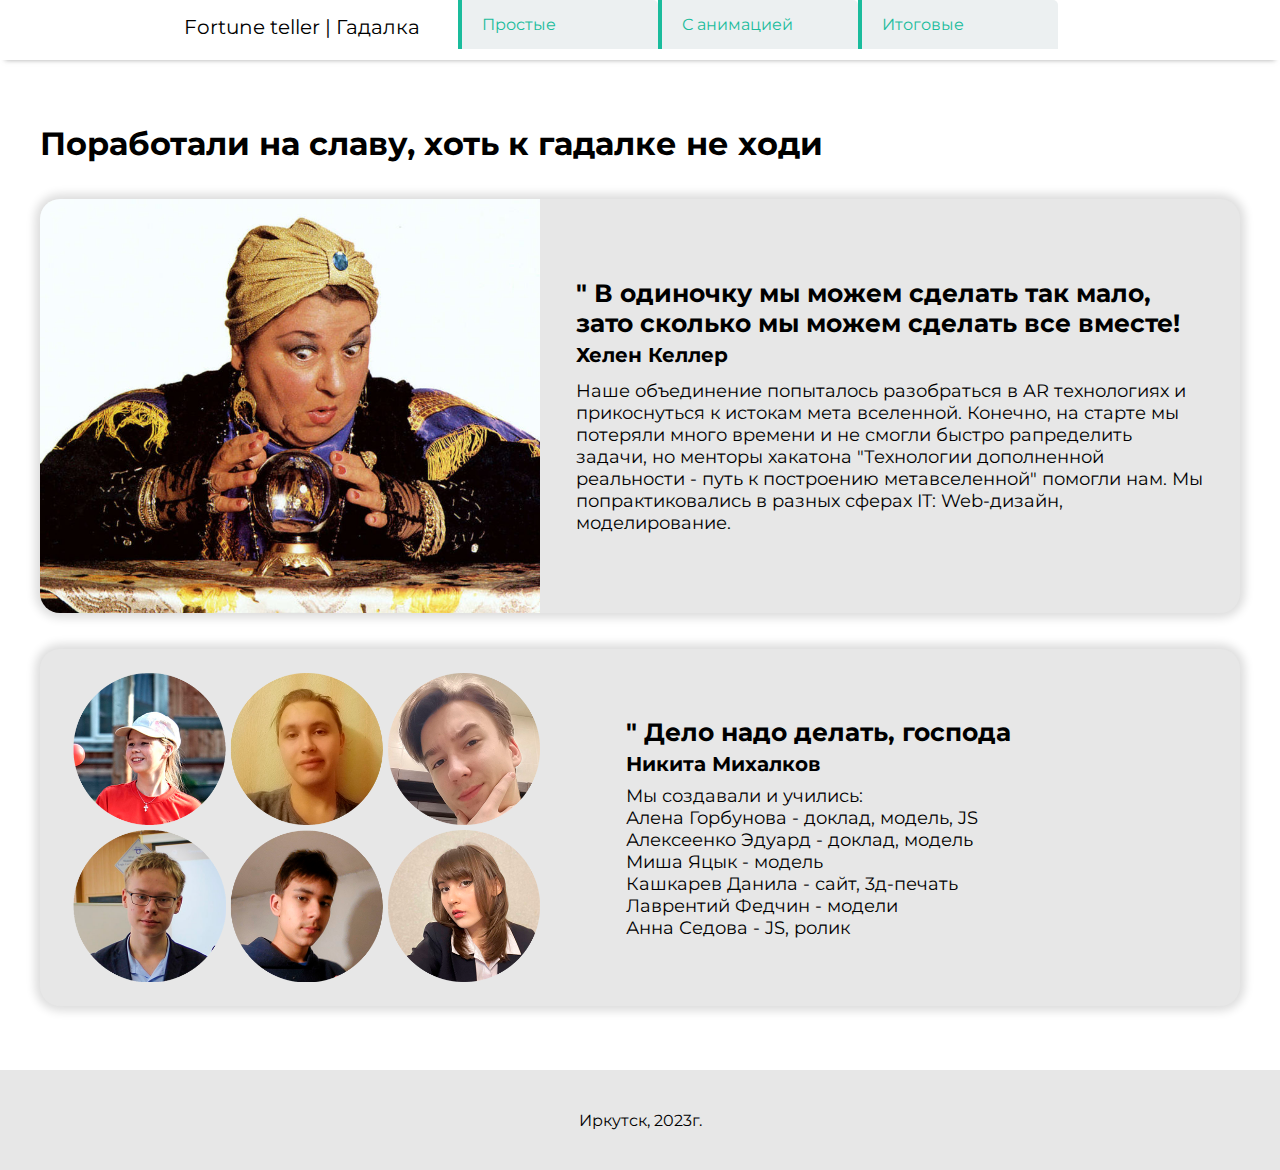
<file: index.html>
<!DOCTYPE html>
<html lang="ru">
<head>
    <meta charset="UTF-8">
    <meta http-equiv="X-UA-Compatible" content="IE=edge">
    <meta name="viewport" content="width=device-width, initial-scale=1.0">
    <link href="style.css" rel="stylesheet" type="text/css">
    <link rel="preconnect" href="https://fonts.googleapis.com">
    <link rel="preconnect" href="https://fonts.gstatic.com" crossorigin>
    <link href="https://fonts.googleapis.com/css2?family=Montserrat:ital,wght@0,500;0,700;1,800&display=swap" rel="stylesheet">
    <title>Гадалка</title>
</head>

<body>
    <header>
        <a href="/index.html" id = "main-label">Fortune teller | Гадалка</a>
        <a id="a" href="/index.html">Главная </a>
        <a id="b" href="/page1.html"> Простые </a>
        <a id="c" href="/page2.html"> С анимацией </a>
        <a id="d"href="/page3.html"> Итоговые </a>
        <dropdown>
          <input id="toggle2" type="checkbox">
          <label for="toggle2" class="animate">Простые<i class="fa fa-list float-right"></i></label>
          <ul class="animate">
            <li class="animate"><a href="/page1.html#1">Задание 1</a><i class="fa fa-code float-right"></i></li>
            <li class="animate"><a href="/page1.html#2">Задание 2</a><i class="fa fa-arrows-alt float-right"></i></li>
            <li class="animate"><a href="/page1.html#3">Задание 3</a><i class="fa fa-cog float-right"></i></li>
            <li class="animate"><a href="/page1.html#4">Задание 4</a><i class="fa fa-cog float-right"></i></li>
            <li class="animate"><a href="/page1.html#5">Задание 5</a><i class="fa fa-cog float-right"></i></li>
            <li class="animate"><a href="/page1.html#6">Задание 6</a><i class="fa fa-cog float-right"></i></li>
            <li class="animate"><a href="/page1.html#7">Задание 9</a><i class="fa fa-cog float-right"></i></li>
            <li class="animate"><a href="/page1.html#8">Задание 12</a><i class="fa fa-cog float-right"></i></li>
          </ul>
        </dropdown>
        <dropdown>
           <input id="toggle3" type="checkbox">
           <label for="toggle3" class="animate">С анимацией<i class="fa fa-list float-right"></i></label>
           <ul class="animate">
             <li class="animate"><a href="/page2.html#9">Задание 7</a><i class="fa fa-code float-right"></i></li>
             <li class="animate"><a href="/page2.html#10">Задание 8</a><i class="fa fa-arrows-alt float-right"></i></li>
             <li class="animate"><a href="/page2.html#11">Задание 10</a><i class="fa fa-cog float-right"></i></li>
             <li class="animate"><a href="/page2.html#12">Задание 14</a><i class="fa fa-cog float-right"></i></li>
             <li class="animate"><a href="/page2.html#13">Задание 15</a><i class="fa fa-cog float-right"></i></li>
             <li class="animate"><a href="/page2.html#14">Задание 16</a><i class="fa fa-cog float-right"></i></li>
           </ul>
         </dropdown>
         <dropdown>
           <input id="toggle4" type="checkbox">
           <label for="toggle4" class="animate">Итоговые<i class="fa fa-list float-right"></i></label>
           <ul class="animate">
             <li class="animate"><a href="/page3.html#15">Задание 17</a><i class="fa fa-code float-right"></i></li>
             <li class="animate"><a href="/page3.html#16">Задание 18</a><i class="fa fa-arrows-alt float-right"></i></li>
             <li class="animate"><a href="/page3.html#17">Задание 19</a><i class="fa fa-cog float-right"></i></li>
             <li class="animate"><a href="/page3.html#18">Задание 20</a><i class="fa fa-cog float-right"></i></li>
             <li class="animate"><a href="/page3.html#19">Задание 21</a><i class="fa fa-cog float-right"></i></li>
           </ul>
         </dropdown>
         
         </div>
    </header>
    <main>
      <div id = "content">
         <h1>Поработали на славу, хоть к гадалке не ходи</h1>
         <div id= "home-info-card">
            <img src="gadal.jpg">
            <div>
               <b>" В одиночку мы можем сделать так мало, зато сколько мы можем сделать все вместе! <br> <span style=" font-size :20px;">Хелен Келлер</span></b>
               <p>
                  Наше объединение попыталось разобраться в AR технологиях и прикоснуться к истокам мета вселенной.
                  Конечно, на старте мы потеряли много времени и не смогли быстро рапределить задачи, но менторы хакатона "Технологии дополненной реальности - путь к построению метавселенной" помогли нам.
                  Мы попрактиковались в разных сферах IT: Web-дизайн, моделирование.   
               </p>
            </div>
         </div>
         <div id= "home-info-card">
          <img style="width: 550px; margin:2% 0 2% 0;" src="we.png">
          <div>
             <b>" Дело надо делать, господа<br> <span style=" font-size :20px;">Никита Михалков</span></b>
             <p>
              Мы создавали и учились:<br>
                
                Алена Горбунова - доклад, модель, JS <br>
                Алексеенко Эдуард - доклад, модель <br>
                Миша Яцык - модель <br>
                Кашкарев Данила - сайт, 3д-печать <br>
                Лаврентий Федчин - модели <br>
                Анна Седова - JS, ролик <br>
                
                
                

             </p>
          </div>
       </div>
      </div>
      
        
        
    </main>
    </body>
    
    <footer>
      Иркутск, 2023г. 
    </footer>



</body>

</html>
</file>
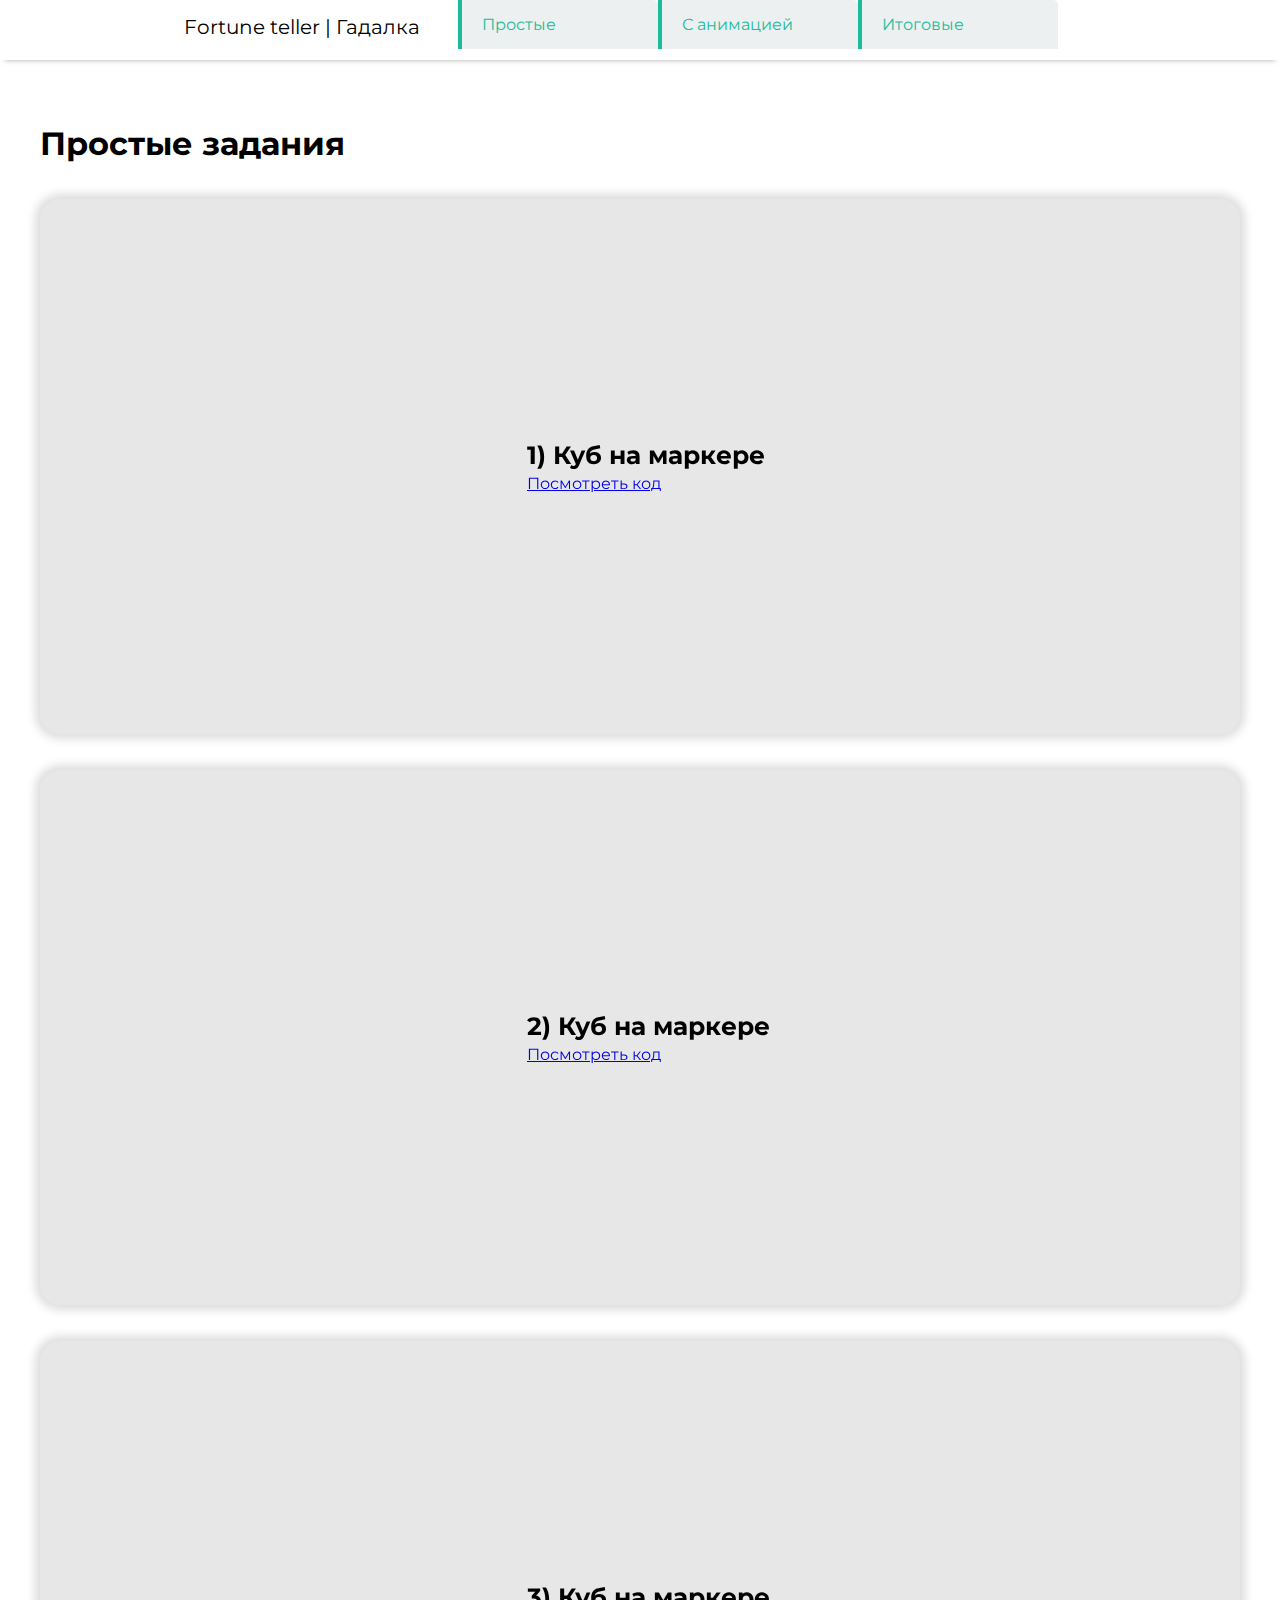
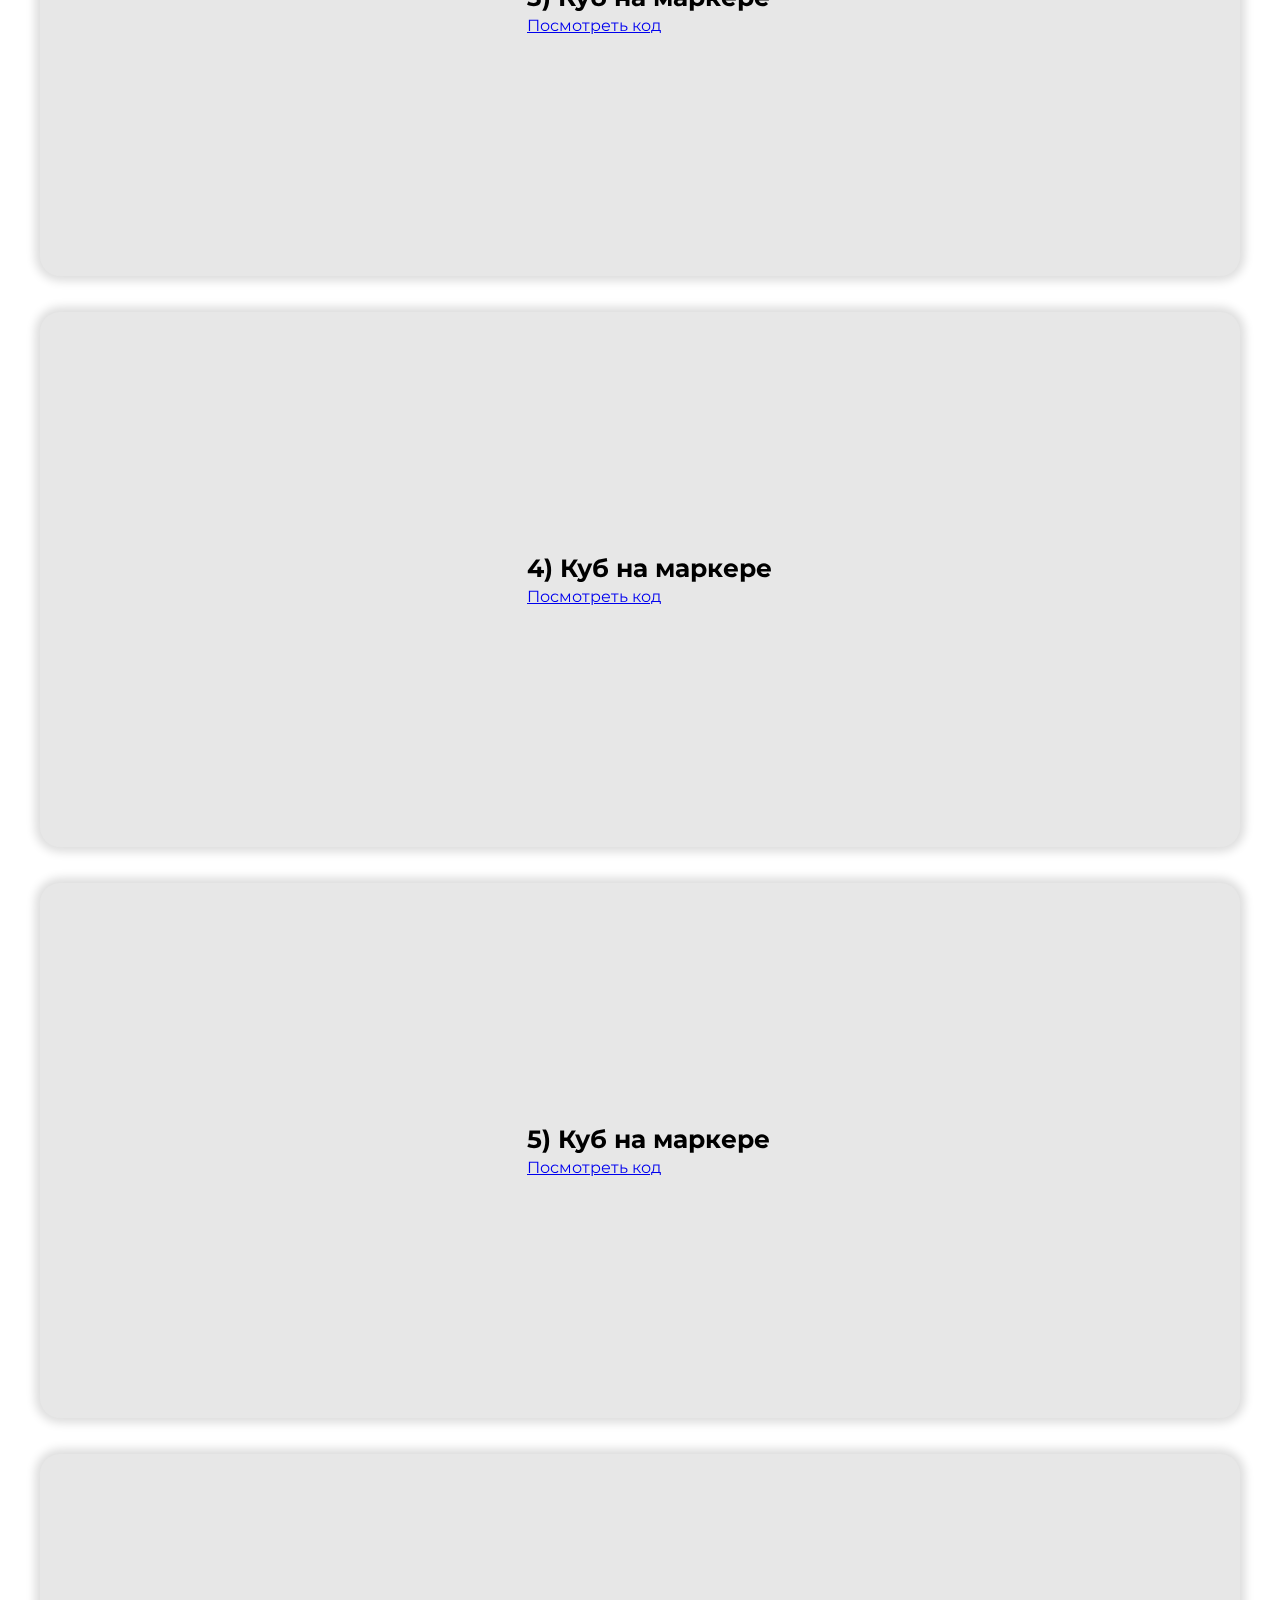
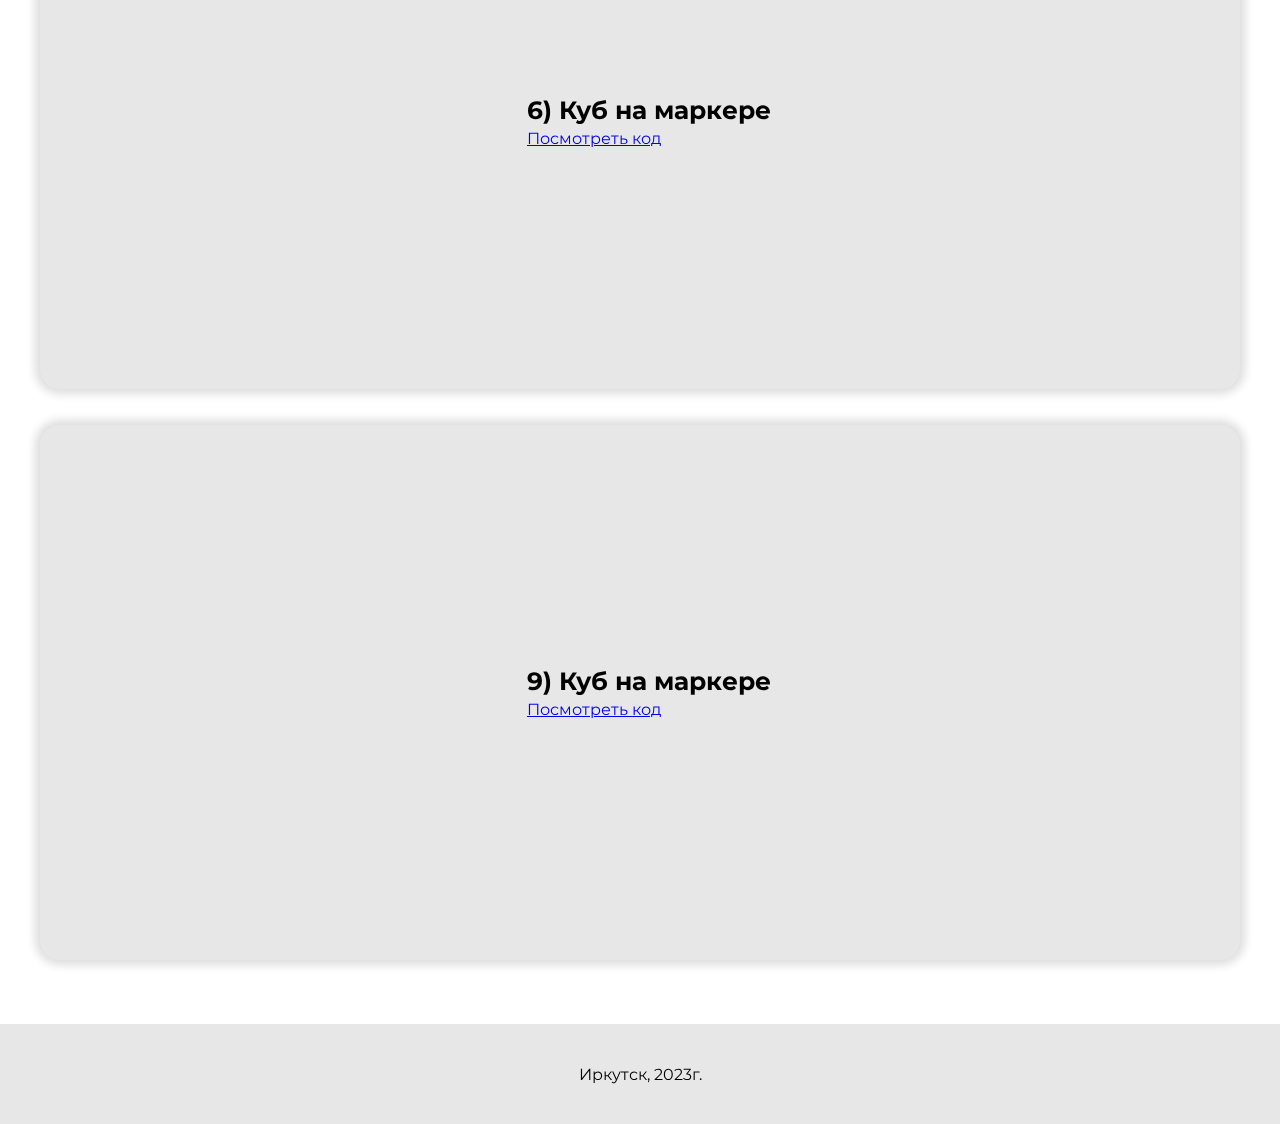
<file: page1.html>
<!DOCTYPE html>
<html lang="ru">
<head>
    <meta charset="UTF-8">
    <meta http-equiv="X-UA-Compatible" content="IE=edge">
    <meta name="viewport" content="width=device-width, initial-scale=1.0">
    <link href="/style.css" rel="stylesheet" type="text/css">
    <link rel="preconnect" href="https://fonts.googleapis.com">
    <link rel="preconnect" href="https://fonts.gstatic.com" crossorigin>
    <link href="https://fonts.googleapis.com/css2?family=Montserrat:ital,wght@0,500;0,700;1,800&display=swap" rel="stylesheet">
    <title>Гадалка</title>
</head>

<body>
    <header>
        <a href="/index.html" id = "main-label">Fortune teller | Гадалка</a>
         
        <a id="a" href="/index.html">Главная </a>
        <a id="b" href="/page1.html"> Простые </a>
        <a id="c" href="/page2.html"> С анимацией </a>
        <a id="d"href="/page3.html"> Итоговые </a>
         <dropdown>
           <input id="toggle2" type="checkbox">
           <label for="toggle2" class="animate">Простые<i class="fa fa-list float-right"></i></label>
           <ul class="animate">
             <li class="animate"><a href="/page1.html#1">Задание 1</a><i class="fa fa-code float-right"></i></li>
             <li class="animate"><a href="/page1.html#2">Задание 2</a><i class="fa fa-arrows-alt float-right"></i></li>
             <li class="animate"><a href="/page1.html#3">Задание 3</a><i class="fa fa-cog float-right"></i></li>
             <li class="animate"><a href="/page1.html#4">Задание 4</a><i class="fa fa-cog float-right"></i></li>
             <li class="animate"><a href="/page1.html#5">Задание 5</a><i class="fa fa-cog float-right"></i></li>
             <li class="animate"><a href="/page1.html#6">Задание 6</a><i class="fa fa-cog float-right"></i></li>
             <li class="animate"><a href="/page1.html#7">Задание 9</a><i class="fa fa-cog float-right"></i></li>
             <li class="animate"><a href="/page1.html#8">Задание 12</a><i class="fa fa-cog float-right"></i></li>
           </ul>
         </dropdown>
         <dropdown>
            <input id="toggle3" type="checkbox">
            <label for="toggle3" class="animate">С анимацией<i class="fa fa-list float-right"></i></label>
            <ul class="animate">
              <li class="animate"><a href="/page2.html#9">Задание 7</a><i class="fa fa-code float-right"></i></li>
              <li class="animate"><a href="/page2.html#10">Задание 8</a><i class="fa fa-arrows-alt float-right"></i></li>
              <li class="animate"><a href="/page2.html#11">Задание 10</a><i class="fa fa-cog float-right"></i></li>
              <li class="animate"><a href="/page2.html#12">Задание 14</a><i class="fa fa-cog float-right"></i></li>
              <li class="animate"><a href="/page2.html#13">Задание 15</a><i class="fa fa-cog float-right"></i></li>
              <li class="animate"><a href="/page2.html#14">Задание 16</a><i class="fa fa-cog float-right"></i></li>
            </ul>
          </dropdown>
          <dropdown>
            <input id="toggle4" type="checkbox">
            <label for="toggle4" class="animate">Итоговые<i class="fa fa-list float-right"></i></label>
            <ul class="animate">
              <li class="animate"><a href="/page3.html#15">Задание 17</a><i class="fa fa-code float-right"></i></li>
              <li class="animate"><a href="/page3.html#16">Задание 18</a><i class="fa fa-arrows-alt float-right"></i></li>
              <li class="animate"><a href="/page3.html#17">Задание 19</a><i class="fa fa-cog float-right"></i></li>
              <li class="animate"><a href="/page3.html#18">Задание 20</a><i class="fa fa-cog float-right"></i></li>
              <li class="animate"><a href="/page3.html#19">Задание 21</a><i class="fa fa-cog float-right"></i></li>
            </ul>
          </dropdown>
         
         </div>
    </header>
    <main>
      <div id = "content">
         <h1>Простые задания</h1>
         <div id= "home-info-card">

            <iframe width="451" height="535" src="https://www.youtube.com/embed/rTxRuwU9g-o" style="border-radius:20px 0 0 20px;"title="Задание 1" frameborder="0" mute="1"  allow="accelerometer; autoplay; clipboard-write; encrypted-media; gyroscope; picture-in-picture; web-share" allowfullscreen></iframe>
            <div>
               <b id="1">1) Куб на маркере</b>
               <p>
                    
               </p>
               <a href="https://github.com/sedovuuv/AR/blob/master/1.html">Посмотреть код</a>
            </div>
         </div>
         <div id= "home-info-card">

            <iframe width="451" height="535" src="https://www.youtube.com/embed/zk4GpSO0h5c" style="border-radius:20px 0 0 20px;"title="Задание 1" frameborder="0" mute="1"  allow="accelerometer; autoplay; clipboard-write; encrypted-media; gyroscope; picture-in-picture; web-share" allowfullscreen></iframe>
            <div>
               <b id="2">2) Куб на маркере</b>
               <p>
                    
               </p>
               <a href="https://github.com/sedovuuv/AR/blob/master/2.html">Посмотреть код</a>
            </div>
         </div>
         <div id= "home-info-card">

            <iframe width="451" height="535" src="https://www.youtube.com/embed/y1Fp65uN5no" style="border-radius:20px 0 0 20px;"title="Задание 1" frameborder="0" mute="1"  allow="accelerometer; autoplay; clipboard-write; encrypted-media; gyroscope; picture-in-picture; web-share" allowfullscreen></iframe>
            <div>
               <b id="3">3) Куб на маркере</b>
               <p>
                    
               </p>
               <a href="https://github.com/sedovuuv/AR/blob/master/3.html">Посмотреть код</a>
            </div>
         </div>
         <div id= "home-info-card">

            <iframe width="451" height="535" src="https://www.youtube.com/embed/MeHSvBYHpIc" style="border-radius:20px 0 0 20px;"title="Задание 1" frameborder="0" mute="1"  allow="accelerometer; autoplay; clipboard-write; encrypted-media; gyroscope; picture-in-picture; web-share" allowfullscreen></iframe>
            <div>
               <b id="4">4) Куб на маркере</b>
               <p>
                    
               </p>
               <a href="https://github.com/sedovuuv/AR/blob/master/4.html">Посмотреть код</a>
            </div>
         </div>
         <div id= "home-info-card">

            <iframe width="451" height="535" src="https://www.youtube.com/embed/WPSinByr_-0" style="border-radius:20px 0 0 20px;"title="Задание 1" frameborder="0" mute="1"  allow="accelerometer; autoplay; clipboard-write; encrypted-media; gyroscope; picture-in-picture; web-share" allowfullscreen></iframe>
            <div>
               <b id="5">5) Куб на маркере</b>
               <p>
                    
               </p>
               <a href="https://github.com/sedovuuv/AR/blob/master/5.html">Посмотреть код</a>
            </div>
         </div>
         <div id= "home-info-card">

            <iframe width="451" height="535" src="https://www.youtube.com/embed/tMXTCti0z30" style="border-radius:20px 0 0 20px;"title="Задание 1" frameborder="0" mute="1"  allow="accelerometer; autoplay; clipboard-write; encrypted-media; gyroscope; picture-in-picture; web-share" allowfullscreen></iframe>
            <div>
               <b id="6">6) Куб на маркере</b>
               <p>
                    
               </p>
               <a href="https://github.com/sedovuuv/AR/blob/master/6.html">Посмотреть код</a>
            </div>
         </div>
         <div id= "home-info-card">

            <iframe width="451" height="535" src="https://www.youtube.com/embed/dU0I-npLpOU" style="border-radius:20px 0 0 20px;"title="Задание 1" frameborder="0" mute="1"  allow="accelerometer; autoplay; clipboard-write; encrypted-media; gyroscope; picture-in-picture; web-share" allowfullscreen></iframe>
            <div>
               <b id="7">9) Куб на маркере</b>
               <p>
                    
               </p>
               <a href="https://github.com/sedovuuv/AR/blob/master/9.html">Посмотреть код</a>
            </div>
         </div>
         
         
         
      </div>
      
        
        
    </main>
    </body>
    
    <footer>
      Иркутск, 2023г. 
    </footer>



</body>

</html>
</file>
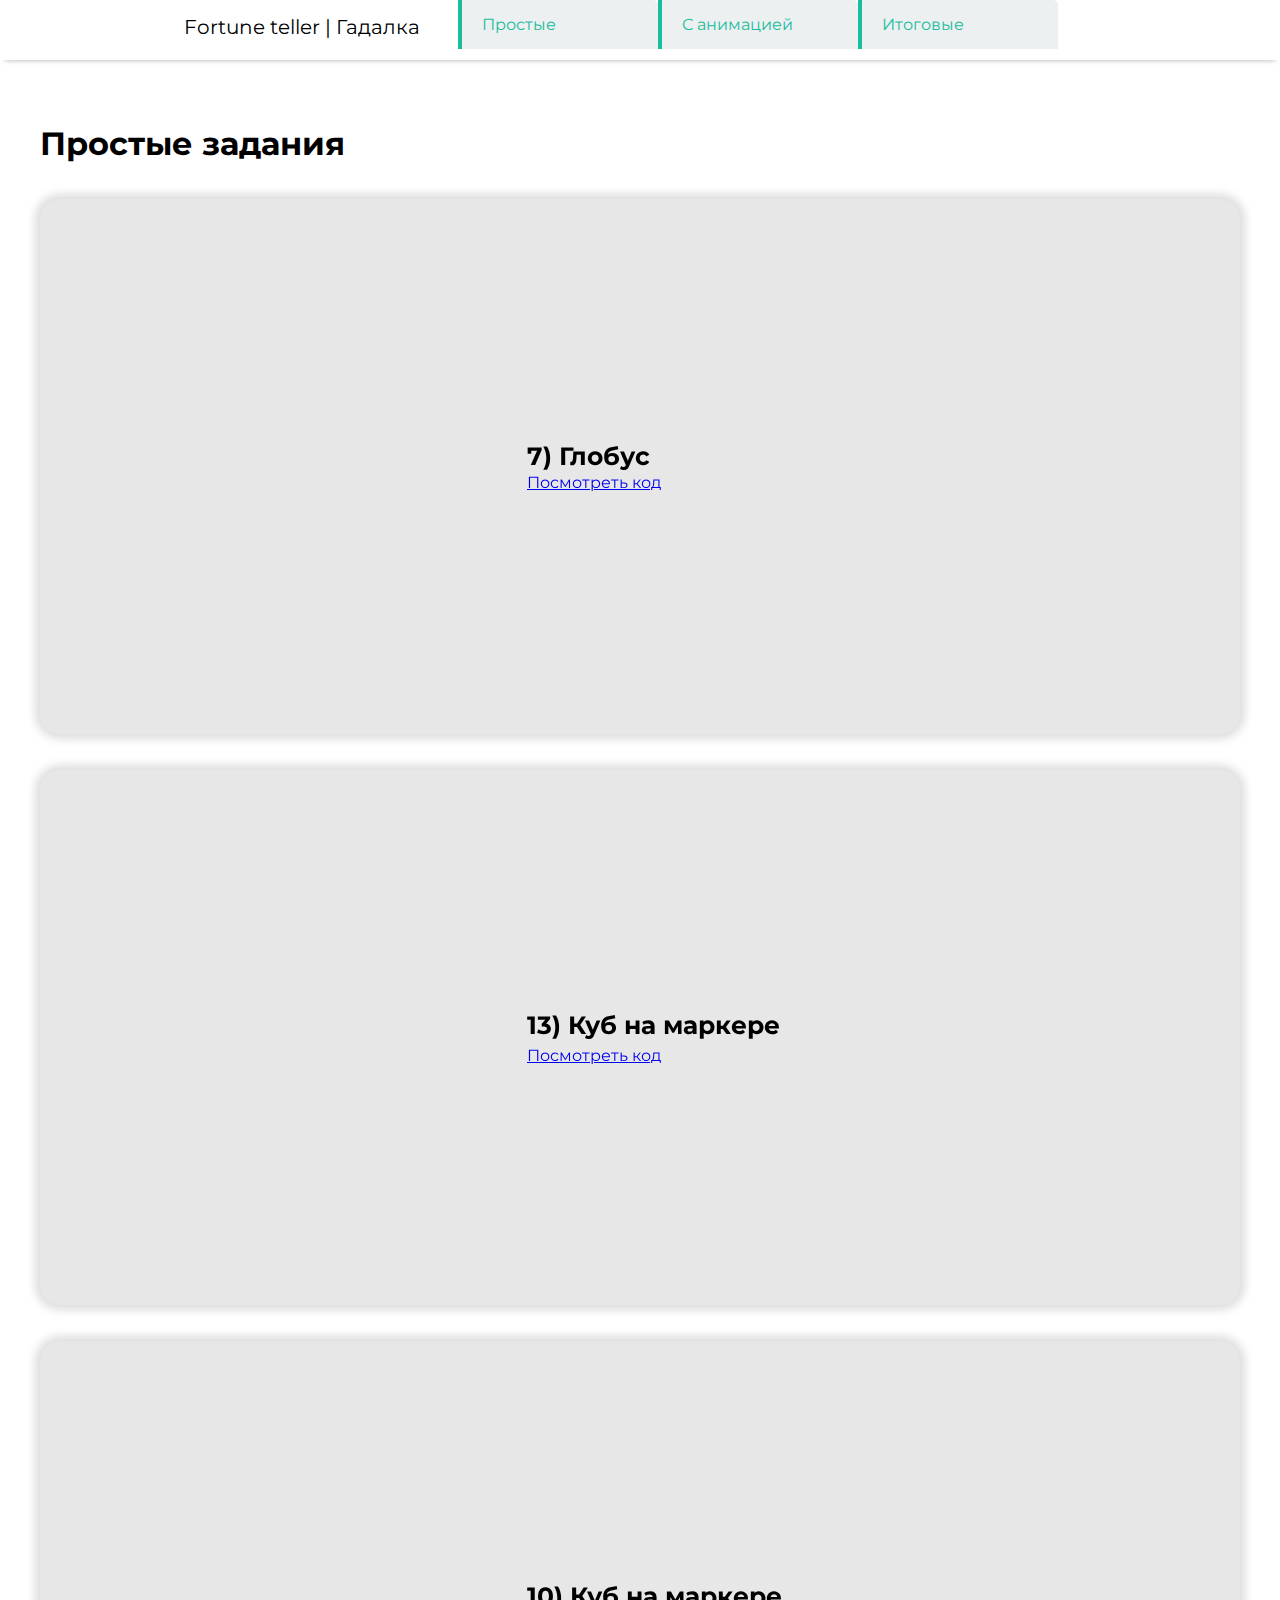
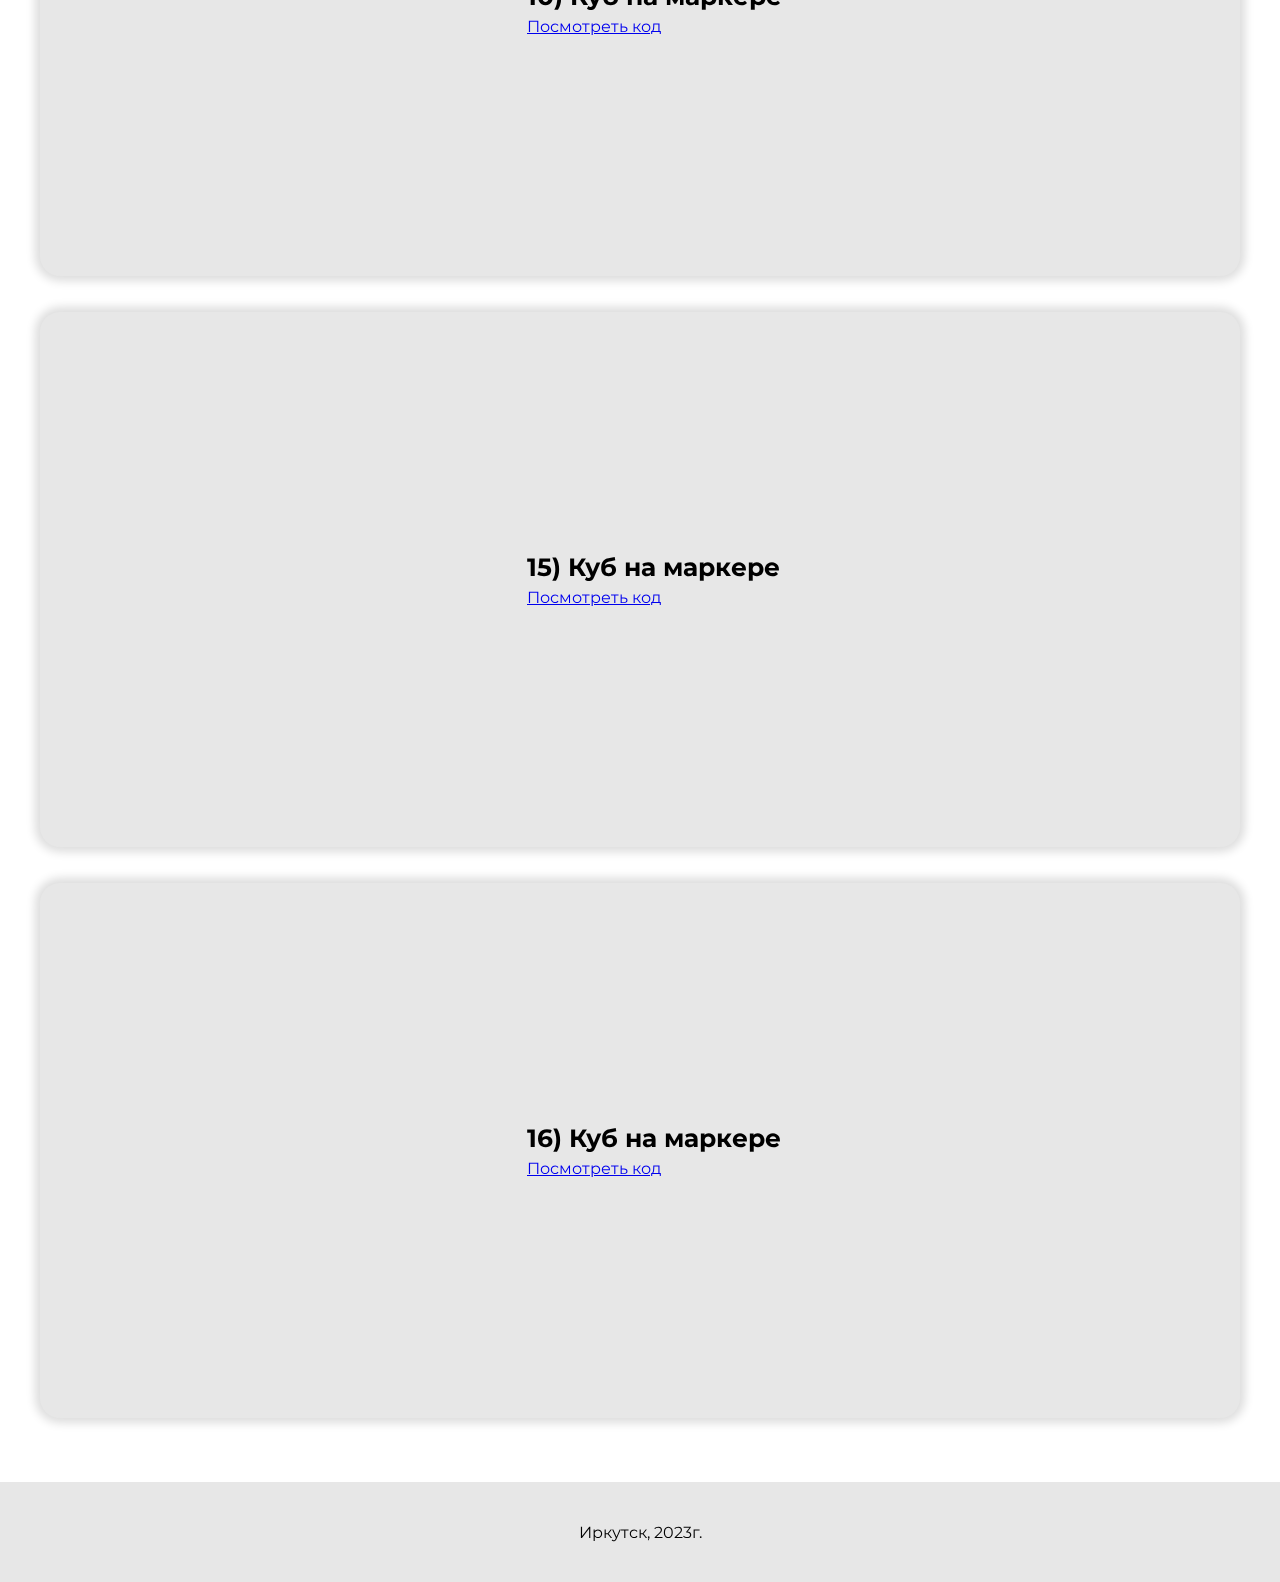
<file: page2.html>
<!DOCTYPE html>
<html lang="ru">
<head>
    <meta charset="UTF-8">
    <meta http-equiv="X-UA-Compatible" content="IE=edge">
    <meta name="viewport" content="width=device-width, initial-scale=1.0">
    <link href="/style.css" rel="stylesheet" type="text/css">
    <link rel="preconnect" href="https://fonts.googleapis.com">
    <link rel="preconnect" href="https://fonts.gstatic.com" crossorigin>
    <link href="https://fonts.googleapis.com/css2?family=Montserrat:ital,wght@0,500;0,700;1,800&display=swap" rel="stylesheet">
    <title>Гадалка</title>
</head>

<body>
    <header>
        <a href="/index.html" id = "main-label">Fortune teller | Гадалка</a>
        <a id="a" href="/index.html">Главная </a>
        <a id="b" href="/page1.html"> Простые </a>
        <a id="c" href="/page2.html"> С анимацией </a>
        <a id="d"href="/page3.html"> Итоговые </a>
         <dropdown>
           <input id="toggle2" type="checkbox">
           <label for="toggle2" class="animate">Простые<i class="fa fa-list float-right"></i></label>
           <ul class="animate">
             <li class="animate"><a href="/page1.html#1">Задание 1</a><i class="fa fa-code float-right"></i></li>
             <li class="animate"><a href="/page1.html#2">Задание 2</a><i class="fa fa-arrows-alt float-right"></i></li>
             <li class="animate"><a href="/page1.html#3">Задание 3</a><i class="fa fa-cog float-right"></i></li>
             <li class="animate"><a href="/page1.html#4">Задание 4</a><i class="fa fa-cog float-right"></i></li>
             <li class="animate"><a href="/page1.html#5">Задание 5</a><i class="fa fa-cog float-right"></i></li>
             <li class="animate"><a href="/page1.html#6">Задание 6</a><i class="fa fa-cog float-right"></i></li>
             <li class="animate"><a href="/page1.html#7">Задание 9</a><i class="fa fa-cog float-right"></i></li>
             <li class="animate"><a href="/page1.html#8">Задание 12</a><i class="fa fa-cog float-right"></i></li>
           </ul>
         </dropdown>
         <dropdown>
            <input id="toggle3" type="checkbox">
            <label for="toggle3" class="animate">С анимацией<i class="fa fa-list float-right"></i></label>
            <ul class="animate">
              <li class="animate"><a href="/page2.html#9">Задание 7</a><i class="fa fa-code float-right"></i></li>
              <li class="animate"><a href="/page2.html#10">Задание 8</a><i class="fa fa-arrows-alt float-right"></i></li>
              <li class="animate"><a href="/page2.html#11">Задание 10</a><i class="fa fa-cog float-right"></i></li>
              <li class="animate"><a href="/page2.html#12">Задание 14</a><i class="fa fa-cog float-right"></i></li>
              <li class="animate"><a href="/page2.html#13">Задание 15</a><i class="fa fa-cog float-right"></i></li>
              <li class="animate"><a href="/page2.html#14">Задание 16</a><i class="fa fa-cog float-right"></i></li>
            </ul>
          </dropdown>
          <dropdown>
            <input id="toggle4" type="checkbox">
            <label for="toggle4" class="animate">Итоговые<i class="fa fa-list float-right"></i></label>
            <ul class="animate">
              <li class="animate"><a href="/page3.html#15">Задание 17</a><i class="fa fa-code float-right"></i></li>
              <li class="animate"><a href="/page3.html#16">Задание 18</a><i class="fa fa-arrows-alt float-right"></i></li>
              <li class="animate"><a href="/page3.html#17">Задание 19</a><i class="fa fa-cog float-right"></i></li>
              <li class="animate"><a href="/page3.html#18">Задание 20</a><i class="fa fa-cog float-right"></i></li>
              <li class="animate"><a href="/page3.html#19">Задание 21</a><i class="fa fa-cog float-right"></i></li>
            </ul>
          </dropdown>
         
         </div>
    </header>
    <main>
      <div id = "content">
         <h1>Простые задания</h1>
         <div id= "home-info-card">

            <iframe width="451" height="535" src="https://www.youtube.com/embed/2POyZxvFW6s" style="border-radius:20px 0 0 20px;"title="Задание 1" frameborder="0" mute="1"  allow="accelerometer; autoplay; clipboard-write; encrypted-media; gyroscope; picture-in-picture; web-share" allowfullscreen></iframe>
            <div>
               <b id="9">7) Глобус</b>
               <p>
                    
               </p>
               <a href="https://github.com/sedovuuv/AR/blob/master/7.html">Посмотреть код</a>
            </div>
         </div>
         <div id= "home-info-card">

            <iframe width="451" height="535" src="https://www.youtube.com/embed/eP-SFy4qV7M" style="border-radius:20px 0 0 20px;"title="Задание 1" frameborder="0" mute="1"  allow="accelerometer; autoplay; clipboard-write; encrypted-media; gyroscope; picture-in-picture; web-share" allowfullscreen></iframe>
            <div>
               <b id="10">13) Куб на маркере</b>
               <p>
                    
               </p>
               <a href="https://github.com/sedovuuv/AR/blob/master/13.html">Посмотреть код</a>
            </div>
         </div>
         <div id= "home-info-card">

            <iframe width="451" height="535" src="https://www.youtube.com/embed/YklRWGdYJ-A" style="border-radius:20px 0 0 20px;"title="Задание 1" frameborder="0" mute="1"  allow="accelerometer; autoplay; clipboard-write; encrypted-media; gyroscope; picture-in-picture; web-share" allowfullscreen></iframe>
            <div>
               <b id="11">10) Куб на маркере</b>
               <p>
                    
               </p>
               <a href="https://github.com/sedovuuv/AR/blob/master/10.html">Посмотреть код</a>
            </div>
         </div>
         
         <div id= "home-info-card">

            <iframe width="451" height="535" src="https://www.youtube.com/embed/KmrU3TgKA5w" style="border-radius:20px 0 0 20px;"title="Задание 1" frameborder="0" mute="1"  allow="accelerometer; autoplay; clipboard-write; encrypted-media; gyroscope; picture-in-picture; web-share" allowfullscreen></iframe>
            <div>
               <b id="13">15) Куб на маркере</b>
               <p>
                    
               </p>
               <a href="https://github.com/sedovuuv/AR/blob/master/15.html">Посмотреть код</a>
            </div>
         </div>
         <div id= "home-info-card">

            <iframe width="451" height="535" src="https://www.youtube.com/embed/Gk9NfhfBwNs" style="border-radius:20px 0 0 20px;"title="Задание 1" frameborder="0" mute="1"  allow="accelerometer; autoplay; clipboard-write; encrypted-media; gyroscope; picture-in-picture; web-share" allowfullscreen></iframe>
            <div>
               <b id="14">16) Куб на маркере</b>
               <p>
                    
               </p>
               <a href="https://github.com/sedovuuv/AR/blob/master/16.html">Посмотреть код</a>
            </div>
         </div>
         
         
         
      </div>
      
        
        
    </main>
    </body>
    
    <footer>
      Иркутск, 2023г. 
    </footer>



</body>

</html>
</file>
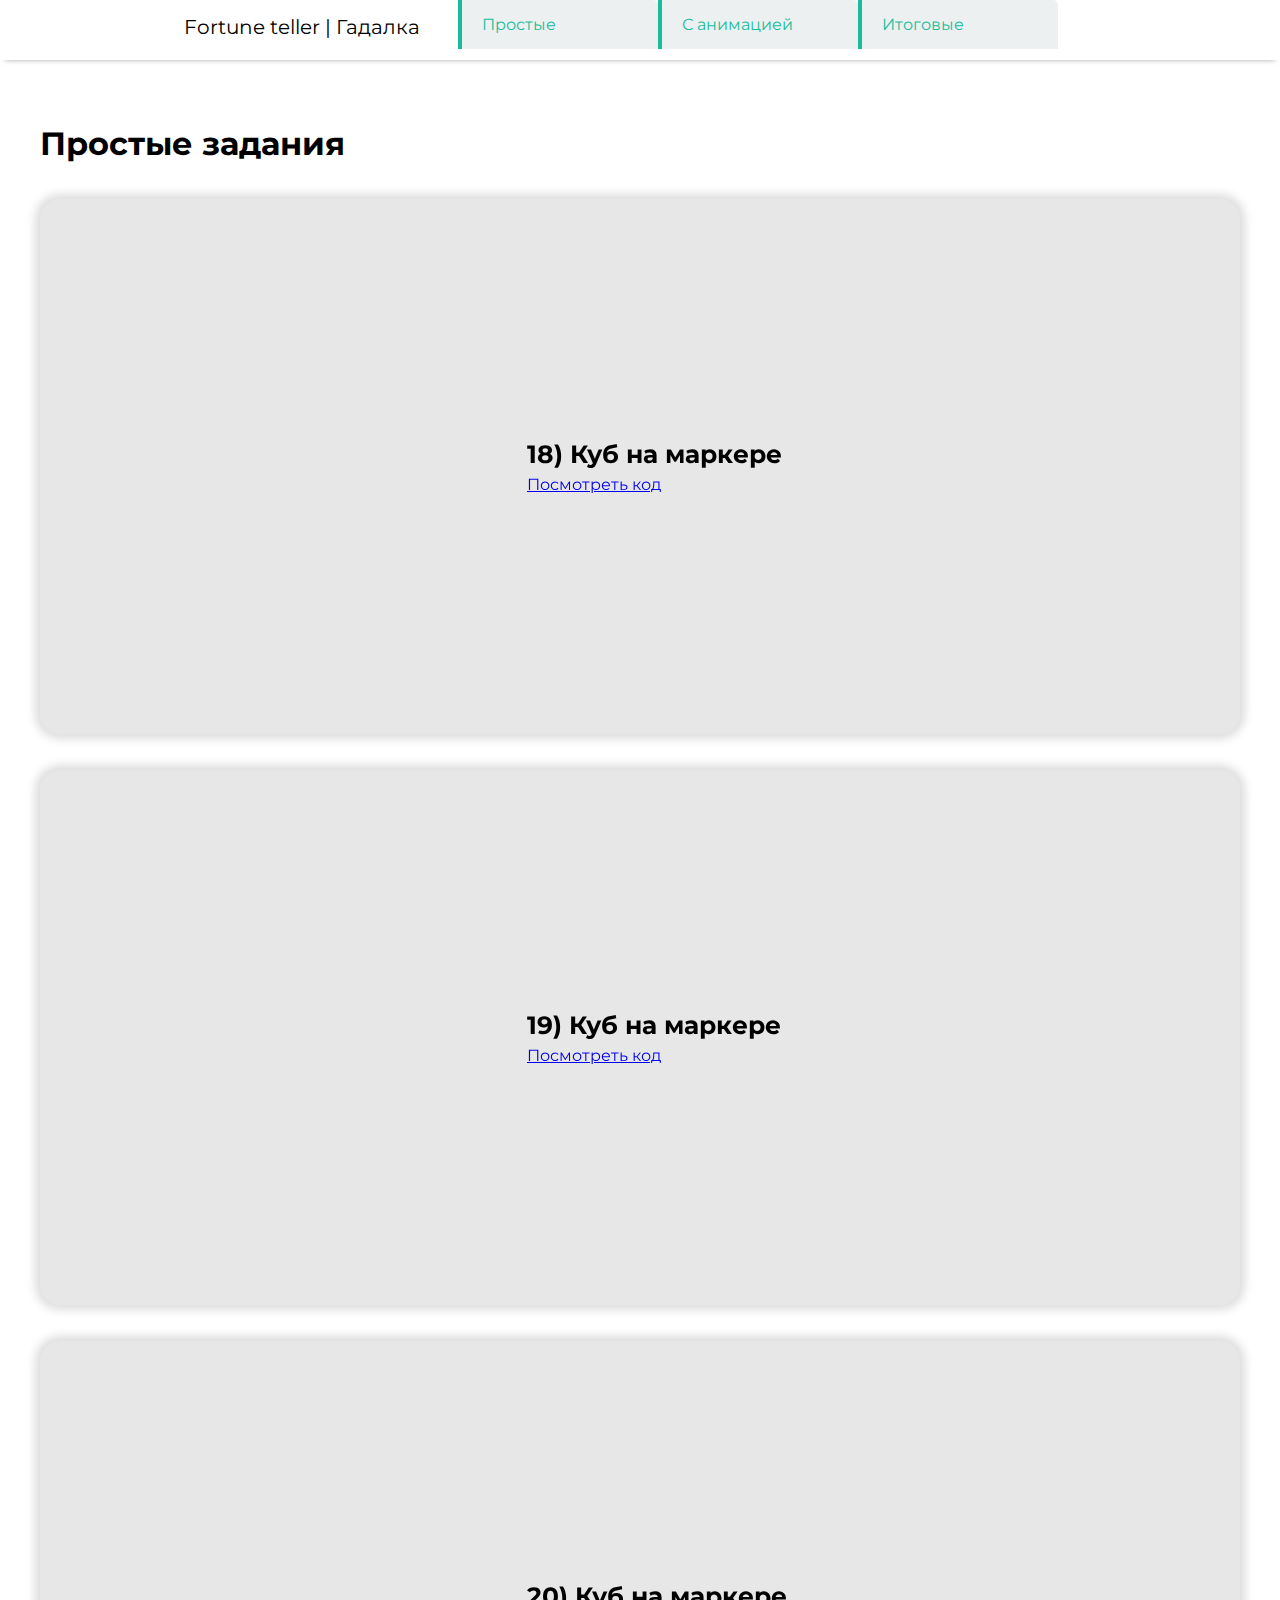
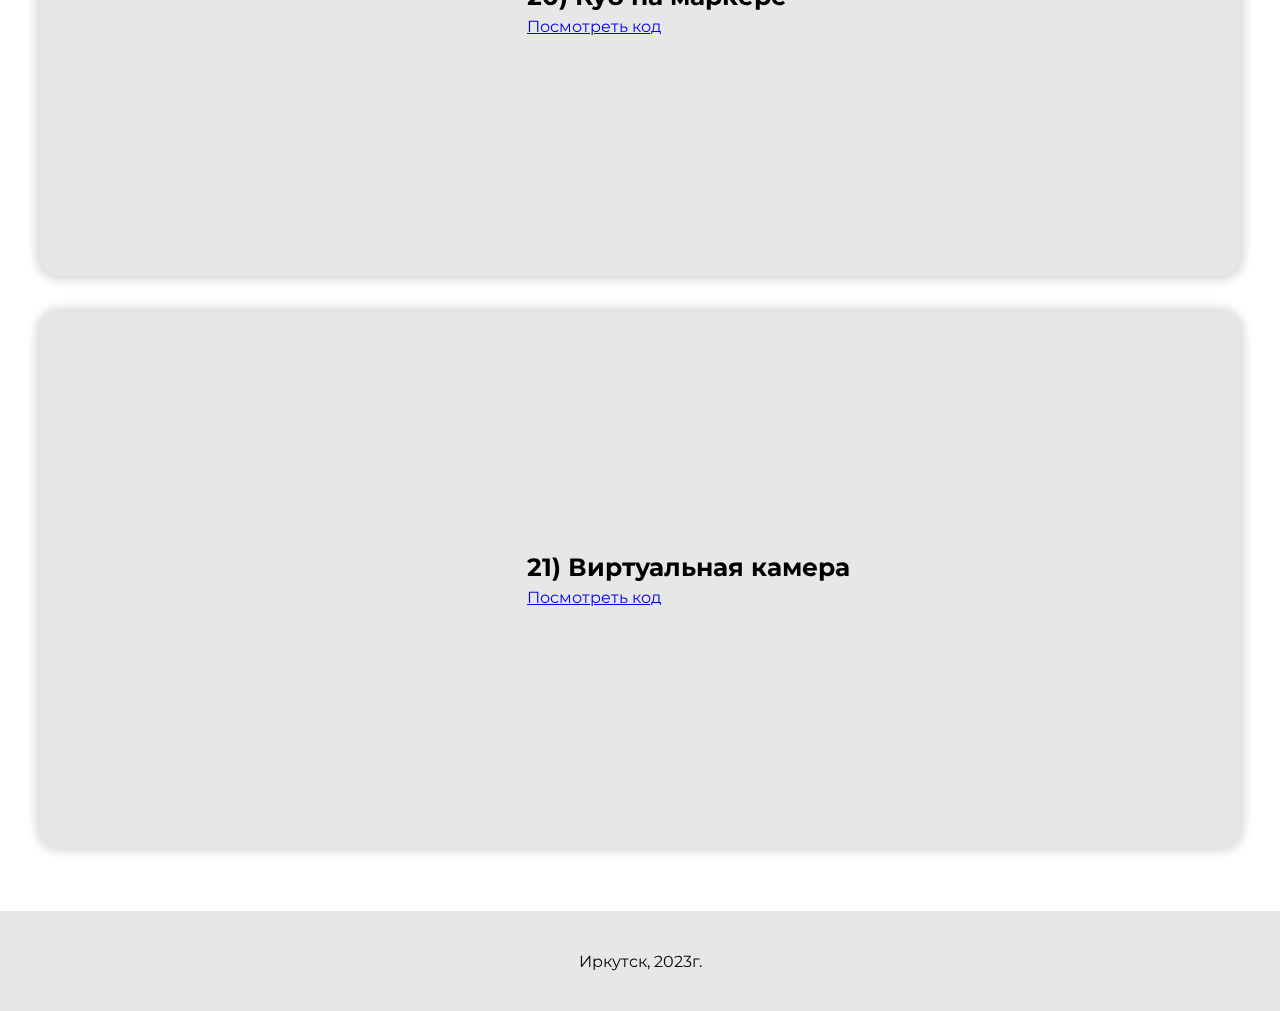
<file: page3.html>
<!DOCTYPE html>
<html lang="ru">
<head>
    <meta charset="UTF-8">
    <meta http-equiv="X-UA-Compatible" content="IE=edge">
    <meta name="viewport" content="width=device-width, initial-scale=1.0">
    <link href="/style.css" rel="stylesheet" type="text/css">
    <link rel="preconnect" href="https://fonts.googleapis.com">
    <link rel="preconnect" href="https://fonts.gstatic.com" crossorigin>
    <link href="https://fonts.googleapis.com/css2?family=Montserrat:ital,wght@0,500;0,700;1,800&display=swap" rel="stylesheet">
    <title>Гадалка</title>
</head>

<body>
    <header>
        <a href="/index.html" id = "main-label">Fortune teller | Гадалка</a>
        <a id="a" href="/index.html">Главная </a>
        <a id="b" href="/page1.html"> Простые </a>
        <a id="c" href="/page2.html"> С анимацией </a>
        <a id="d"href="/page3.html"> Итоговые </a>
         <dropdown>
           <input id="toggle2" type="checkbox">
           <label for="toggle2" class="animate">Простые<i class="fa fa-list float-right"></i></label>
           <ul class="animate">
             <li class="animate"><a href="/page1.html#1">Задание 1</a><i class="fa fa-code float-right"></i></li>
             <li class="animate"><a href="/page1.html#2">Задание 2</a><i class="fa fa-arrows-alt float-right"></i></li>
             <li class="animate"><a href="/page1.html#3">Задание 3</a><i class="fa fa-cog float-right"></i></li>
             <li class="animate"><a href="/page1.html#4">Задание 4</a><i class="fa fa-cog float-right"></i></li>
             <li class="animate"><a href="/page1.html#5">Задание 5</a><i class="fa fa-cog float-right"></i></li>
             <li class="animate"><a href="/page1.html#6">Задание 6</a><i class="fa fa-cog float-right"></i></li>
             <li class="animate"><a href="/page1.html#7">Задание 9</a><i class="fa fa-cog float-right"></i></li>
             <li class="animate"><a href="/page1.html#8">Задание 12</a><i class="fa fa-cog float-right"></i></li>
           </ul>
         </dropdown>
         <dropdown>
            <input id="toggle3" type="checkbox">
            <label for="toggle3" class="animate">С анимацией<i class="fa fa-list float-right"></i></label>
            <ul class="animate">
              <li class="animate"><a href="/page2.html#9">Задание 7</a><i class="fa fa-code float-right"></i></li>
              <li class="animate"><a href="/page2.html#10">Задание 8</a><i class="fa fa-arrows-alt float-right"></i></li>
              <li class="animate"><a href="/page2.html#11">Задание 10</a><i class="fa fa-cog float-right"></i></li>
              <li class="animate"><a href="/page2.html#12">Задание 14</a><i class="fa fa-cog float-right"></i></li>
              <li class="animate"><a href="/page2.html#13">Задание 15</a><i class="fa fa-cog float-right"></i></li>
              <li class="animate"><a href="/page2.html#14">Задание 16</a><i class="fa fa-cog float-right"></i></li>
            </ul>
          </dropdown>
          <dropdown>
            <input id="toggle4" type="checkbox">
            <label for="toggle4" class="animate">Итоговые<i class="fa fa-list float-right"></i></label>
            <ul class="animate">
              <li class="animate"><a href="/page3.html#15">Задание 17</a><i class="fa fa-code float-right"></i></li>
              <li class="animate"><a href="/page3.html#16">Задание 18</a><i class="fa fa-arrows-alt float-right"></i></li>
              <li class="animate"><a href="/page3.html#17">Задание 19</a><i class="fa fa-cog float-right"></i></li>
              <li class="animate"><a href="/page3.html#18">Задание 20</a><i class="fa fa-cog float-right"></i></li>
              <li class="animate"><a href="/page3.html#19">Задание 21</a><i class="fa fa-cog float-right"></i></li>
            </ul>
          </dropdown>
         
         </div>
    </header>
    <main>
      <div id = "content">
         <h1>Простые задания</h1>
         
         
         <div id= "home-info-card">

            <iframe width="451" height="535" src="https://www.youtube.com/embed/FGTprkD-9Bg" style="border-radius:20px 0 0 20px;"title="Задание 1" frameborder="0" mute="1"  allow="accelerometer; autoplay; clipboard-write; encrypted-media; gyroscope; picture-in-picture; web-share" allowfullscreen></iframe>
            <div>
               <b id="16">18) Куб на маркере</b>
               <p>
                    
               </p>
               <a href="https://github.com/sedovuuv/AR/blob/master/18.html">Посмотреть код</a>
            </div>
         </div>
         <div id= "home-info-card">

            <iframe width="451" height="535" src="https://www.youtube.com/embed/YklRWGdYJ-A" style="border-radius:20px 0 0 20px;"title="Задание 1" frameborder="0" mute="1"  allow="accelerometer; autoplay; clipboard-write; encrypted-media; gyroscope; picture-in-picture; web-share" allowfullscreen></iframe>
            <div>
               <b id="17">19) Куб на маркере</b>
               <p>
                    
               </p>
               <a href="https://github.com/sedovuuv/AR/blob/master/19.html">Посмотреть код</a>
            </div>
         </div>
         <div id= "home-info-card">

            <iframe width="451" height="535" src="https://www.youtube.com/embed/rTxRuwU9g-o" style="border-radius:20px 0 0 20px;"title="Задание 1" frameborder="0" mute="1"  allow="accelerometer; autoplay; clipboard-write; encrypted-media; gyroscope; picture-in-picture; web-share" allowfullscreen></iframe>
            <div>
               <b id="18">20) Куб на маркере</b>
               <p>
                    
               </p>
               <a href="https://github.com/sedovuuv/AR/blob/master/20.html">Посмотреть код</a>
            </div>
         </div>
         <div id= "home-info-card">

            <iframe width="451" height="535" src="https://www.youtube.com/embed/Dmpo4wHkPTo" style="border-radius:20px 0 0 20px;"title="Задание 1" frameborder="0" mute="1"  allow="accelerometer; autoplay; clipboard-write; encrypted-media; gyroscope; picture-in-picture; web-share" allowfullscreen></iframe>
            <div>
               <b id="19">21) Виртуальная камера</b>
               <p>
                    
               </p>
               <a href="https://github.com/sedovuuv/AR/blob/master/21.html">Посмотреть код</a>
            </div>
         </div>
        
         
         
         
      </div>
      
        
        
    </main>
    </body>
    
    <footer>
      Иркутск, 2023г. 
    </footer>



</body>

</html>
</file>
<file: style.css>
body{
    font-family: 'Montserrat', sans-serif;
}
main{
    display: flex;
    flex-direction: column;
    align-items: center;
    width:100%;
    background-color: rgba(255, 255, 255, 0.336);
    
}
header{
    display: flex;
    justify-content:center;
    
    height:60px;
    
    box-shadow: 0 5px 5px -5px rgba(0, 0, 0, .5);
}
#main-label{
    position: relative;
    top: 15px;
    font-size:20px;
    right:3%;
    text-decoration:none;
    color: black;
    
    
}
#content{
    width: 1200px;
    margin: 5% 0 0 0;
}
#home-info-card{
    display: flex;
    align-items:center;
    margin: 3% 0 0 0;
    background: #e7e7e7;
    padding: 0;
    border-radius: 20px;
    box-shadow: 0 0 10px 5px rgba(221, 221, 221, 1);
}
#home-info-card img{
    width:500px;
    
    border-radius: 20px 0 0 20px;
}
#home-info-card div{
  margin:0 3% 0 3%;
  height:100%;
}
#home-info-card b{
  font-size:25px;
}
#home-info-card p{
  margin: 2% 0 0 0;
  font-size:18px;
}
footer{
  margin-top:5%;
  background-color: rgba(0, 0, 0, 0.096);
  height:100px;
  display: flex;
  justify-content: center;
  align-items: center;
}

*{
    padding: 0;
    margin: 0;
    box-sizing: border-box;
  }
  .float-right{
    float: right;
  }
  .fa{
   font-size: .8em;
    line-height: 22px !important;
  }
  dropdown{
     display: inline-block;
     margin: 0; 
  }
  dropdown label, dropdown ul li{
    display: block;
    width: 200px;
    background: #ECF0F1;
    padding: 15px 20px;
  }
  dropdown label:hover, dropdown ul li:hover{
    background: #1ABC9C;
    color: white;
    cursor: pointer;
  }
  dropdown label{
    color: #1ABC9C;
    border-left: 4px solid;
    border-radius: 0 5px 0 0; 
    position: relative;
    z-index: 2;
  }
  dropdown input{
    display: none;
  }
  dropdown input ~ ul{
    position: relative;
    visibility: hidden;
    opacity: 0;
    top: -20px;
    z-index: 1;
  }
  dropdown input:checked + label{
    background: #1ABC9C;
    color: white;
  }
  
  dropdown input:checked ~ ul{
    visibility: visible;
    opacity: 1;
    top: 0;
  }

  
  @for $i from 1 through length($colors) {
    dropdown ul li:nth-child(#{$i}) {
      border-left: 4px solid nth($colors, $i);
      .fa{
        color: nth($colors, $i);
      }
      &:hover {
          background: nth($colors, $i);
          color: white;
        .fa{
          color: white; 
        }
      }
    }
  }
  
  .animate{
    -webkit-transition: all .3s;
    -moz-transition: all .3s;
    -ms-transition: all .3s;
    -ms-transition: all .3s;
    transition: all .3s;  
    backface-visibility:hidden;
    -webkit-backface-visibility:hidden; /* Chrome and Safari */
    -moz-backface-visibility:hidden; /* Firefox */
    -ms-backface-visibility:hidden; /* Internet Explorer */
  }
  #a, #b, #c, #d{
    display:none;
  }
  @media (max-width: 1250px){
    #content{
      width:100%;
    }
  }
  @media (max-width: 900px){
    #home-info-card{
      flex-direction: column;
    }
    #home-info-card iframe{
      border-radius:0;
      width:100%;
    }
    #home-info-card div{
      margin:5% 0 5% 0;
    }
    #main-label{
      display:none;
    }
    #home-info-card b{
      font-size:50px;
    }
  }
  @media (max-width: 400px){
  
    header{
      flex-direction: column;
      height: 250px;
    }
    header dropdown{
      display:none;
    }
    #a, #b, #c, #d{
      display: flex;
      flex-direction: column;
      font-size:25px;
      margin-top:5%;
    }
  }
</file>
